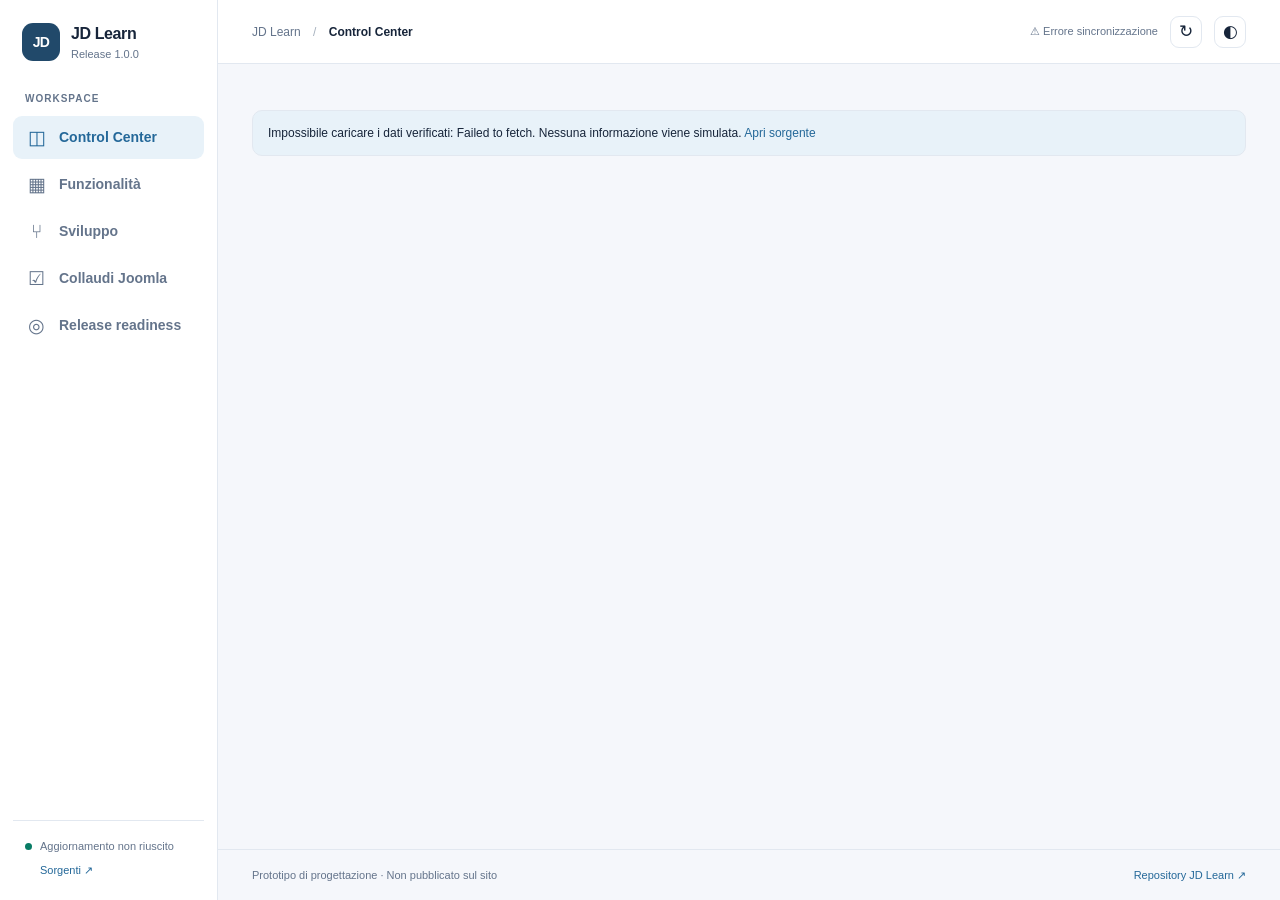
<file: prototype/index.html>
<!doctype html>
<html lang="it">
<head>
<meta charset="utf-8"><meta name="viewport" content="width=device-width,initial-scale=1">
<meta name="robots" content="noindex,nofollow">
<meta name="theme-color" content="#f7f9fc">
<title>JD Learn — Release Control Center (prototipo)</title>
<link rel="stylesheet" href="styles.css">
</head>
<body>
<div class="app-shell">
<aside class="sidebar" aria-label="Navigazione principale">
  <div class="brand"><div class="symbol">JD</div><div><strong>JD Learn</strong><small>Release 1.0.0</small></div></div>
  <div class="nav-heading">WORKSPACE</div>
  <nav id="navigation">
    <button class="nav-item active" data-page="home"><span class="ico">◫</span>Control Center</button>
    <button class="nav-item" data-page="features"><span class="ico">▦</span>Funzionalità</button>
    <button class="nav-item" data-page="development"><span class="ico">⑂</span>Sviluppo</button>
    <button class="nav-item" data-page="testing"><span class="ico">☑</span>Collaudi Joomla</button>
    <button class="nav-item" data-page="release"><span class="ico">◎</span>Release readiness</button>
  </nav>
  <div class="sidebar-bottom"><span class="status-dot"></span><span id="side-sync">Sincronizzazione…</span><a target="_blank" rel="noopener" href="https://github.com/jeckodevelopment/jd-learn-dashboard">Sorgenti ↗</a></div>
</aside>
<div class="main-shell">
  <header class="topbar"><div class="breadcrumb">JD Learn <span>/</span> <strong id="breadcrumb">Control Center</strong></div>
    <div class="top-actions"><span id="sync-indicator">Recupero dati…</span><button id="refresh" class="icon-button" title="Ricarica dati" aria-label="Ricarica dati">↻</button><button id="theme" class="icon-button" title="Cambia tema" aria-label="Cambia tema">◐</button></div></header>
  <main id="main" tabindex="-1"><section class="loading">Caricamento dei dati verificati…</section></main>
  <footer><span>Prototipo di progettazione · Non pubblicato sul sito</span><a href="https://github.com/jeckodevelopment/jd_learn" target="_blank" rel="noopener">Repository JD Learn ↗</a></footer>
</div></div>
<div id="detail-mask" class="detail-mask" hidden><button class="mask-close" id="mask-close" aria-label="Chiudi dettaglio"></button><aside class="detail-panel" role="dialog" aria-modal="true" aria-label="Dettaglio requisito"><button id="detail-close" class="icon-button close" aria-label="Chiudi">✕</button><div id="detail-body"></div></aside></div>
<script src="app.js" defer></script>
</body></html>
</file>
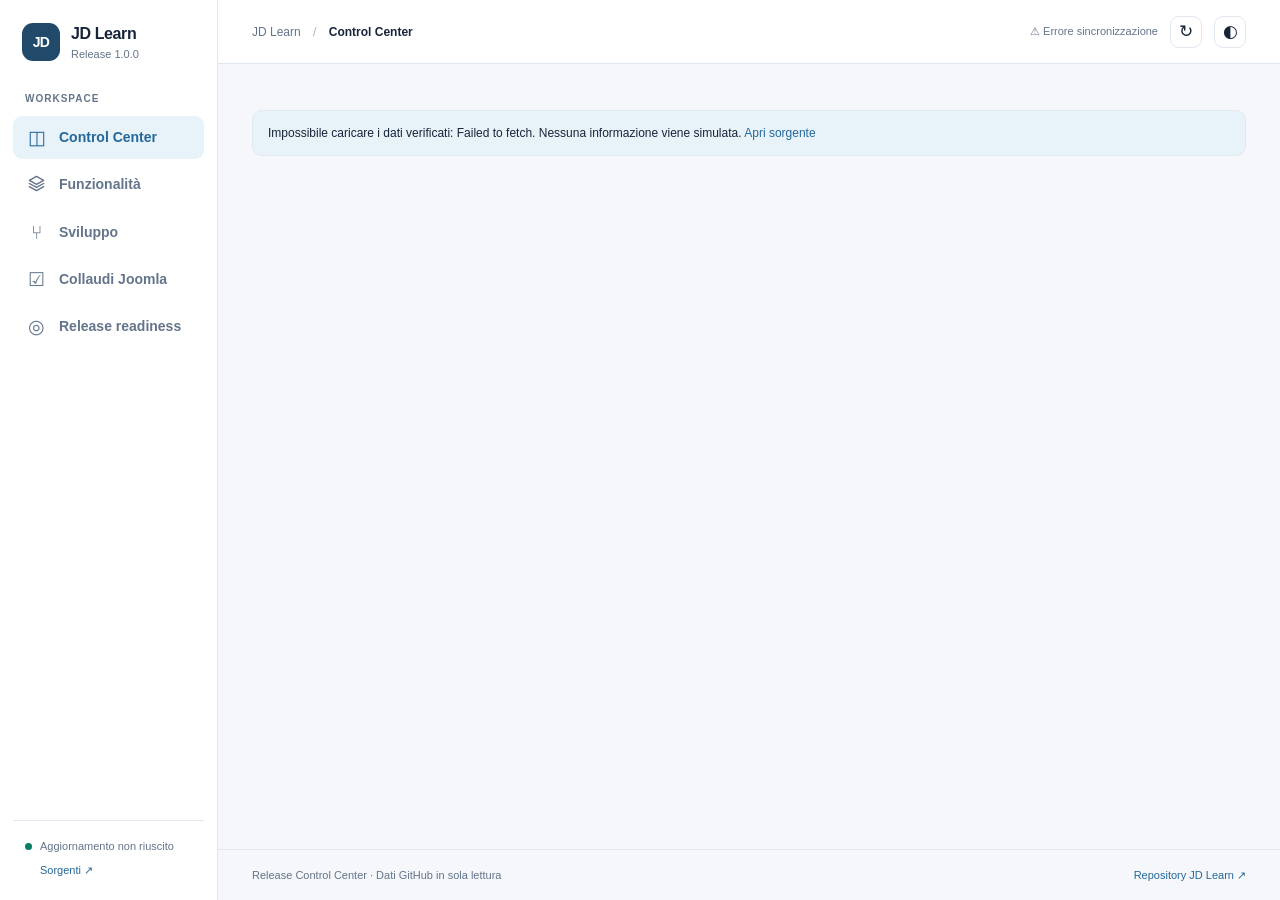
<file: web/index.html>
<!doctype html>
<html lang="it">
<head>
<meta charset="utf-8"><meta name="viewport" content="width=device-width,initial-scale=1">
<meta name="robots" content="index,follow">
<meta name="theme-color" content="#f7f9fc">
<title>JD Learn — Release Control Center</title>
<link rel="stylesheet" href="styles.css">
</head>
<body>
<div class="app-shell">
<aside class="sidebar" aria-label="Navigazione principale">
  <div class="brand"><div class="symbol">JD</div><div><strong>JD Learn</strong><small>Release 1.0.0</small></div></div>
  <div class="nav-heading">WORKSPACE</div>
  <nav id="navigation">
    <button class="nav-item active" data-page="home"><span class="ico">◫</span>Control Center</button>
    <button class="nav-item" data-page="features"><span class="ico" aria-hidden="true"><svg xmlns="http://www.w3.org/2000/svg" width="19" height="19" viewBox="0 0 24 24" fill="none" stroke="currentColor" stroke-width="1.8" stroke-linecap="round" stroke-linejoin="round"><path d="m12 3-9 5 9 5 9-5-9-5Z"/><path d="m3 12 9 5 9-5"/><path d="m3 16 9 5 9-5"/></svg></span>Funzionalità</button>
    <button class="nav-item" data-page="development"><span class="ico">⑂</span>Sviluppo</button>
    <button class="nav-item" data-page="testing"><span class="ico">☑</span>Collaudi Joomla</button>
    <button class="nav-item" data-page="release"><span class="ico">◎</span>Release readiness</button>
  </nav>
  <div class="sidebar-bottom"><span class="status-dot"></span><span id="side-sync">Sincronizzazione…</span><a target="_blank" rel="noopener" href="https://github.com/jeckodevelopment/jd-learn-dashboard">Sorgenti ↗</a></div>
</aside>
<div class="main-shell">
  <header class="topbar"><div class="breadcrumb">JD Learn <span>/</span> <strong id="breadcrumb">Control Center</strong></div>
    <div class="top-actions"><span id="sync-indicator">Recupero dati…</span><button id="refresh" class="icon-button" title="Ricarica dati" aria-label="Ricarica dati">↻</button><button id="theme" class="icon-button" title="Cambia tema" aria-label="Cambia tema">◐</button></div></header>
  <main id="main" tabindex="-1"><section class="loading">Caricamento dei dati verificati…</section></main>
  <footer><span>Release Control Center · Dati GitHub in sola lettura</span><a href="https://github.com/jeckodevelopment/jd_learn" target="_blank" rel="noopener">Repository JD Learn ↗</a></footer>
</div></div>
<div id="detail-mask" class="detail-mask" hidden><button class="mask-close" id="mask-close" aria-label="Chiudi dettaglio"></button><aside class="detail-panel" role="dialog" aria-modal="true" aria-label="Dettaglio requisito"><button id="detail-close" class="icon-button close" aria-label="Chiudi">✕</button><div id="detail-body"></div></aside></div>
<script src="app.js" defer></script>
</body></html>
</file>
<file: prototype/styles.css>
:root{--bg:#f5f7fb;--surface:#fff;--muted:#64748b;--ink:#17253a;--border:#e2e8f0;--panel:#f8fafc;--accent:#246899;--accent-soft:#e8f2f9;--good:#087c65;--bad:#ad3745;--warning:#a66c17;--shadow:0 14px 45px rgba(35,55,85,.035)}[data-theme=dark]{--bg:#111924;--surface:#1b2533;--muted:#a1b0c1;--ink:#edf4fa;--border:#314153;--panel:#202f40;--accent:#89c7eb;--accent-soft:#283e53;--good:#74d1b1;--bad:#ff9fa7;--warning:#f8c778;--shadow:none}*{box-sizing:border-box}html,body{margin:0;min-height:100%}body{font:14px/1.5 Inter,ui-sans-serif,-apple-system,BlinkMacSystemFont,"Segoe UI",sans-serif;background:var(--bg);color:var(--ink)}a{color:var(--accent);text-decoration:none}a:hover{text-decoration:underline}button,input,select{font:inherit}button{cursor:pointer}.app-shell{display:grid;grid-template-columns:218px minmax(0,1fr);min-height:100vh}.sidebar{background:var(--surface);border-right:1px solid var(--border);position:sticky;top:0;height:100vh;padding:22px 13px;display:flex;flex-direction:column}.brand{display:flex;gap:11px;align-items:center;padding:0 9px 28px}.brand strong{display:block;font-size:16px;letter-spacing:-.025em}.brand small{display:block;color:var(--muted);font-size:11px}.symbol{height:38px;width:38px;border-radius:11px;background:#21496a;color:white;display:grid;place-items:center;font-weight:800;letter-spacing:-.05em}.nav-heading{font-size:10px;color:var(--muted);letter-spacing:.1em;padding:0 12px 10px;font-weight:750}.nav-item{display:flex;align-items:center;gap:11px;width:100%;border:none;color:var(--muted);background:none;text-align:left;padding:11px 12px;border-radius:9px;margin-bottom:4px;font-weight:560}.nav-item:hover,.nav-item.active{background:var(--accent-soft);color:var(--accent)}.ico{font-size:19px;width:23px;line-height:1;text-align:center}.sidebar-bottom{margin-top:auto;border-top:1px solid var(--border);padding:17px 12px 0;color:var(--muted);font-size:11px;display:grid;grid-template-columns:8px 1fr;gap:7px;align-items:center}.sidebar-bottom a{grid-column:2}.status-dot{width:7px;height:7px;border-radius:50%;background:var(--good)}.main-shell{min-width:0;display:flex;flex-direction:column}.topbar{height:64px;display:flex;align-items:center;justify-content:space-between;border-bottom:1px solid var(--border);background:var(--surface);padding:0 34px;gap:14px}.breadcrumb{color:var(--muted);font-size:12px}.breadcrumb span{padding:0 9px;color:#a6b1be}.breadcrumb strong{color:var(--ink)}.top-actions{display:flex;align-items:center;gap:12px}#sync-indicator{color:var(--muted);font-size:11px}.icon-button{border:1px solid var(--border);background:var(--surface);color:var(--ink);border-radius:9px;width:32px;height:32px;display:grid;place-items:center;font-size:17px}.icon-button:hover{background:var(--panel)}main{width:100%;max-width:1390px;margin:0 auto;padding:32px 34px 54px;flex:1}.eyebrow{font-size:10px;letter-spacing:.14em;font-weight:750;color:var(--accent);text-transform:uppercase}.page-head{display:flex;justify-content:space-between;align-items:flex-end;gap:18px;margin-bottom:23px}.page-head h1{font-size:27px;letter-spacing:-.045em;line-height:1.2;margin:5px 0 6px;font-weight:750}.subtitle{color:var(--muted);font-size:13px;margin:0;max-width:800px}.outline-link{border:1px solid var(--border);background:var(--surface);border-radius:9px;padding:8px 12px;white-space:nowrap;font-size:12px;font-weight:600}.card{background:var(--surface);border:1px solid var(--border);border-radius:13px;box-shadow:var(--shadow)}.progress-card{padding:22px 24px;display:grid;grid-template-columns:1fr auto;gap:7px 20px}.progress-card .value{font-size:37px;letter-spacing:-.065em;font-weight:750;line-height:1.1}.progress-card .secondary{grid-column:1/-1}.progress-card .meter{grid-column:1/-1}.progress-card h2{font-size:13px;font-weight:650;margin:0}.progress-card p{color:var(--muted);font-size:11px;margin:0}.meter{background:var(--border);border-radius:99px;height:8px;overflow:hidden;margin:8px 0 0}.meter span{height:100%;display:block;background:#348bbd;border-radius:99px}.stats{display:grid;grid-template-columns:repeat(4,minmax(0,1fr));gap:12px;margin:14px 0 25px}.stat{padding:17px 19px}.stat .number{font-size:26px;font-weight:740;letter-spacing:-.045em}.stat .name{color:var(--muted);font-size:11px}.section-title{display:flex;align-items:center;justify-content:space-between;gap:12px;margin:24px 0 11px}.section-title h2{font-size:15px;letter-spacing:-.015em;margin:0}.section-title .aside{font-size:11px;color:var(--muted)}.tasks{display:grid;gap:9px}.task{background:var(--surface);border:1px solid var(--border);border-radius:11px;padding:15px 17px;display:grid;grid-template-columns:43px minmax(0,1fr) auto;align-items:center;gap:13px}.task .rank{width:38px;height:38px;border-radius:10px;background:var(--accent-soft);color:var(--accent);display:grid;place-items:center;font-size:12px;font-weight:750}.task h3{font-size:13px;margin:0 0 4px;overflow-wrap:anywhere}.task p{font-size:11px;color:var(--muted);margin:0;line-height:1.45}.task .meta{display:flex;gap:8px;align-items:center;flex-wrap:wrap}.chip{display:inline-flex;align-items:center;gap:4px;border-radius:6px;background:var(--panel);border:1px solid var(--border);padding:3px 7px;font-size:10px;font-weight:600;color:var(--muted);white-space:nowrap}.chip.p0{background:#fff0f1;color:#aa3746;border-color:#f3d2d6}.chip.p1{background:#fff5e7;color:#9e6b13;border-color:#f7dfb8}.chip.ok{background:#e9f7f2;color:#14755d;border-color:#bce8d8}.chip.current{background:var(--accent-soft);color:var(--accent)}.task button,.row-btn{color:var(--accent);background:none;border:none;font-size:12px;font-weight:650;white-space:nowrap}.twocol{display:grid;grid-template-columns:minmax(0,1fr) minmax(240px,.65fr);gap:15px}.stack{display:grid;gap:10px}.package-card{padding:19px}.package-card strong{display:block;margin:7px 0 8px}.package-card p,.note{font-size:11px;color:var(--muted);margin:0}.timeline-item{padding:11px 0;display:flex;justify-content:space-between;gap:15px;border-bottom:1px solid var(--border)}.timeline-item:last-child{border:0}.timeline-item strong{font-size:12px}.timeline-item span{font-size:10px;color:var(--muted)}.toolbar{display:flex;gap:9px;align-items:center;margin-bottom:13px;flex-wrap:wrap}.toolbar input,.toolbar select{background:var(--surface);border:1px solid var(--border);color:var(--ink);border-radius:9px;padding:10px 12px;min-height:40px}.toolbar input{min-width:230px;flex:1}.toolbar select{min-width:170px}.toolbar .counter{color:var(--muted);font-size:11px}.data-list{overflow:hidden}.data-row{display:grid;grid-template-columns:minmax(0,1fr) auto;gap:12px;align-items:center;padding:14px 17px;border-bottom:1px solid var(--border)}.data-row:last-child{border:0}.data-row:hover{background:var(--panel)}.data-row strong{font-size:12px;display:block;font-weight:650}.data-row .desc{color:var(--muted);font-size:11px;margin:4px 0 0;line-height:1.5}.data-row .id{color:var(--accent);font-size:10px;font-weight:750;letter-spacing:.04em;margin-bottom:4px}.data-row .row-meta{display:flex;gap:6px;justify-content:flex-end;align-items:center}.data-row button{border:0;background:none;color:var(--accent);font-weight:700;font-size:11px}.empty{padding:30px;color:var(--muted);font-size:13px;text-align:center}.areas{display:grid;grid-template-columns:repeat(3,minmax(0,1fr));gap:12px}.area-card{padding:18px;text-align:left;cursor:pointer;color:var(--ink)}.area-card:hover{border-color:var(--accent)}.area-card h3{font-size:13px;margin:0 0 10px}.area-card .percent{font-weight:750;font-size:23px;letter-spacing:-.04em}.area-card .meta{font-size:11px;color:var(--muted);margin:8px 0 0}.area-card .meter{height:6px}.release-grid{display:grid;grid-template-columns:repeat(2,minmax(0,1fr));gap:12px}.gate{padding:18px}.gate h3{font-size:13px;margin:0 0 7px}.gate p{margin:0 0 12px;color:var(--muted);font-size:11px}.gate .tag{font-size:10px;color:var(--warning);font-weight:650}.notice{padding:13px 15px;background:var(--accent-soft);border:1px solid var(--border);border-radius:10px;color:var(--ink);font-size:12px;margin:14px 0}.detail-mask{position:fixed;inset:0;z-index:20;display:flex;justify-content:flex-end}.detail-mask[hidden]{display:none}.mask-close{position:absolute;inset:0;border:0;background:rgba(12,24,40,.48)}.detail-panel{position:relative;background:var(--surface);width:min(530px,100vw);height:100%;overflow:auto;padding:30px;box-shadow:-12px 0 40px rgba(0,0,0,.15)}.detail-panel .close{position:absolute;right:19px;top:19px}.detail-panel h2{font-size:24px;margin:8px 0 12px}.detail-section{margin:25px 0}.detail-section h3{font-size:12px;margin:0 0 7px;text-transform:uppercase;letter-spacing:.05em;color:var(--muted)}.detail-section p{font-size:13px;line-height:1.55;white-space:pre-line;overflow-wrap:anywhere}footer{padding:17px 34px;border-top:1px solid var(--border);font-size:11px;color:var(--muted);display:flex;justify-content:space-between;gap:12px}.loading{padding:60px 10px;text-align:center;color:var(--muted)}@media(max-width:1100px){.areas{grid-template-columns:repeat(2,1fr)}.twocol{grid-template-columns:1fr}}@media(max-width:760px){.app-shell{display:block}.sidebar{position:relative;height:auto;padding:10px 12px;border-right:none;border-bottom:1px solid var(--border)}.brand{padding:2px 5px 12px}.nav-heading,.sidebar-bottom{display:none}#navigation{display:flex;gap:4px;overflow-x:auto}.nav-item{width:auto;flex:none;white-space:nowrap;font-size:11px;padding:9px}.nav-item .ico{display:none}.topbar{padding:0 15px;height:52px}.top-actions{gap:6px}#sync-indicator{max-width:130px;white-space:nowrap;overflow:hidden;text-overflow:ellipsis}main{padding:22px 14px 35px}.page-head{align-items:flex-start;flex-direction:column}.page-head h1{font-size:24px}.stats{grid-template-columns:repeat(2,minmax(0,1fr))}.areas,.release-grid{grid-template-columns:1fr}.task{grid-template-columns:35px minmax(0,1fr)}.task .meta{grid-column:2}.data-row{grid-template-columns:1fr}.data-row .row-meta{justify-content:flex-start}footer{padding:15px;flex-direction:column}.detail-panel{padding:22px}.toolbar select,.toolbar input{width:100%}}
</file>
<file: web/styles.css>
:root{--bg:#f5f7fb;--surface:#fff;--muted:#64748b;--ink:#17253a;--border:#e2e8f0;--panel:#f8fafc;--accent:#246899;--accent-soft:#e8f2f9;--good:#087c65;--bad:#ad3745;--warning:#a66c17;--shadow:0 14px 45px rgba(35,55,85,.035)}[data-theme=dark]{--bg:#111924;--surface:#1b2533;--muted:#a1b0c1;--ink:#edf4fa;--border:#314153;--panel:#202f40;--accent:#89c7eb;--accent-soft:#283e53;--good:#74d1b1;--bad:#ff9fa7;--warning:#f8c778;--shadow:none}*{box-sizing:border-box}html,body{margin:0;min-height:100%}body{font:14px/1.5 Inter,ui-sans-serif,-apple-system,BlinkMacSystemFont,"Segoe UI",sans-serif;background:var(--bg);color:var(--ink)}a{color:var(--accent);text-decoration:none}a:hover{text-decoration:underline}button,input,select{font:inherit}button{cursor:pointer}.app-shell{display:grid;grid-template-columns:218px minmax(0,1fr);min-height:100vh}.sidebar{background:var(--surface);border-right:1px solid var(--border);position:sticky;top:0;height:100vh;padding:22px 13px;display:flex;flex-direction:column}.brand{display:flex;gap:11px;align-items:center;padding:0 9px 28px}.brand strong{display:block;font-size:16px;letter-spacing:-.025em}.brand small{display:block;color:var(--muted);font-size:11px}.symbol{height:38px;width:38px;border-radius:11px;background:#21496a;color:white;display:grid;place-items:center;font-weight:800;letter-spacing:-.05em}.nav-heading{font-size:10px;color:var(--muted);letter-spacing:.1em;padding:0 12px 10px;font-weight:750}.nav-item{display:flex;align-items:center;gap:11px;width:100%;border:none;color:var(--muted);background:none;text-align:left;padding:11px 12px;border-radius:9px;margin-bottom:4px;font-weight:560}.nav-item:hover,.nav-item.active{background:var(--accent-soft);color:var(--accent)}.ico{font-size:19px;width:23px;line-height:1;text-align:center}.sidebar-bottom{margin-top:auto;border-top:1px solid var(--border);padding:17px 12px 0;color:var(--muted);font-size:11px;display:grid;grid-template-columns:8px 1fr;gap:7px;align-items:center}.sidebar-bottom a{grid-column:2}.status-dot{width:7px;height:7px;border-radius:50%;background:var(--good)}.main-shell{min-width:0;display:flex;flex-direction:column}.topbar{height:64px;display:flex;align-items:center;justify-content:space-between;border-bottom:1px solid var(--border);background:var(--surface);padding:0 34px;gap:14px}.breadcrumb{color:var(--muted);font-size:12px}.breadcrumb span{padding:0 9px;color:#a6b1be}.breadcrumb strong{color:var(--ink)}.top-actions{display:flex;align-items:center;gap:12px}#sync-indicator{color:var(--muted);font-size:11px}.icon-button{border:1px solid var(--border);background:var(--surface);color:var(--ink);border-radius:9px;width:32px;height:32px;display:grid;place-items:center;font-size:17px}.icon-button:hover{background:var(--panel)}main{width:100%;max-width:1390px;margin:0 auto;padding:32px 34px 54px;flex:1}.eyebrow{font-size:10px;letter-spacing:.14em;font-weight:750;color:var(--accent);text-transform:uppercase}.page-head{display:flex;justify-content:space-between;align-items:flex-end;gap:18px;margin-bottom:23px}.page-head h1{font-size:27px;letter-spacing:-.045em;line-height:1.2;margin:5px 0 6px;font-weight:750}.subtitle{color:var(--muted);font-size:13px;margin:0;max-width:800px}.outline-link{border:1px solid var(--border);background:var(--surface);border-radius:9px;padding:8px 12px;white-space:nowrap;font-size:12px;font-weight:600}.card{background:var(--surface);border:1px solid var(--border);border-radius:13px;box-shadow:var(--shadow)}.progress-card{padding:22px 24px;display:grid;grid-template-columns:1fr auto;gap:7px 20px}.progress-card .value{font-size:37px;letter-spacing:-.065em;font-weight:750;line-height:1.1}.progress-card .secondary{grid-column:1/-1}.progress-card .meter{grid-column:1/-1}.progress-card h2{font-size:13px;font-weight:650;margin:0}.progress-card p{color:var(--muted);font-size:11px;margin:0}.meter{background:var(--border);border-radius:99px;height:8px;overflow:hidden;margin:8px 0 0}.meter span{height:100%;display:block;background:#348bbd;border-radius:99px}.stats{display:grid;grid-template-columns:repeat(4,minmax(0,1fr));gap:12px;margin:14px 0 25px}.stat{padding:17px 19px}.stat .number{font-size:26px;font-weight:740;letter-spacing:-.045em}.stat .name{color:var(--muted);font-size:11px}.section-title{display:flex;align-items:center;justify-content:space-between;gap:12px;margin:24px 0 11px}.section-title h2{font-size:15px;letter-spacing:-.015em;margin:0}.section-title .aside{font-size:11px;color:var(--muted)}.tasks{display:grid;gap:9px}.task{background:var(--surface);border:1px solid var(--border);border-radius:11px;padding:15px 17px;display:grid;grid-template-columns:43px minmax(0,1fr) auto;align-items:center;gap:13px}.task .rank{width:38px;height:38px;border-radius:10px;background:var(--accent-soft);color:var(--accent);display:grid;place-items:center;font-size:12px;font-weight:750}.task h3{font-size:13px;margin:0 0 4px;overflow-wrap:anywhere}.task p{font-size:11px;color:var(--muted);margin:0;line-height:1.45}.task .meta{display:flex;gap:8px;align-items:center;flex-wrap:wrap}.chip{display:inline-flex;align-items:center;gap:4px;border-radius:6px;background:var(--panel);border:1px solid var(--border);padding:3px 7px;font-size:10px;font-weight:600;color:var(--muted);white-space:nowrap}.chip.p0{background:#fff0f1;color:#aa3746;border-color:#f3d2d6}.chip.p1{background:#fff5e7;color:#9e6b13;border-color:#f7dfb8}.chip.ok{background:#e9f7f2;color:#14755d;border-color:#bce8d8}.chip.current{background:var(--accent-soft);color:var(--accent)}.task button,.row-btn{color:var(--accent);background:none;border:none;font-size:12px;font-weight:650;white-space:nowrap}.twocol{display:grid;grid-template-columns:minmax(0,1fr) minmax(240px,.65fr);gap:15px}.stack{display:grid;gap:10px}.package-card{padding:19px}.package-card strong{display:block;margin:7px 0 8px}.package-card p,.note{font-size:11px;color:var(--muted);margin:0}.timeline-item{padding:11px 0;display:flex;justify-content:space-between;gap:15px;border-bottom:1px solid var(--border)}.timeline-item:last-child{border:0}.timeline-item strong{font-size:12px}.timeline-item span{font-size:10px;color:var(--muted)}.toolbar{display:flex;gap:9px;align-items:center;margin-bottom:13px;flex-wrap:wrap}.toolbar input,.toolbar select{background:var(--surface);border:1px solid var(--border);color:var(--ink);border-radius:9px;padding:10px 12px;min-height:40px}.toolbar input{min-width:230px;flex:1}.toolbar select{min-width:170px}.toolbar .counter{color:var(--muted);font-size:11px}.data-list{overflow:hidden}.data-row{display:grid;grid-template-columns:minmax(0,1fr) auto;gap:12px;align-items:center;padding:14px 17px;border-bottom:1px solid var(--border)}.data-row:last-child{border:0}.data-row:hover{background:var(--panel)}.data-row strong{font-size:12px;display:block;font-weight:650}.data-row .desc{color:var(--muted);font-size:11px;margin:4px 0 0;line-height:1.5}.data-row .id{color:var(--accent);font-size:10px;font-weight:750;letter-spacing:.04em;margin-bottom:4px}.data-row .row-meta{display:flex;gap:6px;justify-content:flex-end;align-items:center}.data-row button{border:0;background:none;color:var(--accent);font-weight:700;font-size:11px}.empty{padding:30px;color:var(--muted);font-size:13px;text-align:center}.areas{display:grid;grid-template-columns:repeat(3,minmax(0,1fr));gap:12px}.area-card{padding:18px;text-align:left;cursor:pointer;color:var(--ink)}.area-card:hover{border-color:var(--accent)}.area-card h3{font-size:13px;margin:0 0 10px}.area-card .percent{font-weight:750;font-size:23px;letter-spacing:-.04em}.area-card .meta{font-size:11px;color:var(--muted);margin:8px 0 0}.area-card .meter{height:6px}.release-grid{display:grid;grid-template-columns:repeat(2,minmax(0,1fr));gap:12px}.gate{padding:18px}.gate h3{font-size:13px;margin:0 0 7px}.gate p{margin:0 0 12px;color:var(--muted);font-size:11px}.gate .tag{font-size:10px;color:var(--warning);font-weight:650}.notice{padding:13px 15px;background:var(--accent-soft);border:1px solid var(--border);border-radius:10px;color:var(--ink);font-size:12px;margin:14px 0}.detail-mask{position:fixed;inset:0;z-index:20;display:flex;justify-content:flex-end}.detail-mask[hidden]{display:none}.mask-close{position:absolute;inset:0;border:0;background:rgba(12,24,40,.48)}.detail-panel{position:relative;background:var(--surface);width:min(530px,100vw);height:100%;overflow:auto;padding:30px;box-shadow:-12px 0 40px rgba(0,0,0,.15)}.detail-panel .close{position:absolute;right:19px;top:19px}.detail-panel h2{font-size:24px;margin:8px 0 12px}.detail-section{margin:25px 0}.detail-section h3{font-size:12px;margin:0 0 7px;text-transform:uppercase;letter-spacing:.05em;color:var(--muted)}.detail-section p{font-size:13px;line-height:1.55;white-space:pre-line;overflow-wrap:anywhere}footer{padding:17px 34px;border-top:1px solid var(--border);font-size:11px;color:var(--muted);display:flex;justify-content:space-between;gap:12px}.loading{padding:60px 10px;text-align:center;color:var(--muted)}@media(max-width:1100px){.areas{grid-template-columns:repeat(2,1fr)}.twocol{grid-template-columns:1fr}}@media(max-width:760px){.app-shell{display:block}.sidebar{position:relative;height:auto;padding:10px 12px;border-right:none;border-bottom:1px solid var(--border)}.brand{padding:2px 5px 12px}.nav-heading,.sidebar-bottom{display:none}#navigation{display:flex;gap:4px;overflow-x:auto}.nav-item{width:auto;flex:none;white-space:nowrap;font-size:11px;padding:9px}.nav-item .ico{display:none}.topbar{padding:0 15px;height:52px}.top-actions{gap:6px}#sync-indicator{max-width:130px;white-space:nowrap;overflow:hidden;text-overflow:ellipsis}main{padding:22px 14px 35px}.page-head{align-items:flex-start;flex-direction:column}.page-head h1{font-size:24px}.stats{grid-template-columns:repeat(2,minmax(0,1fr))}.areas,.release-grid{grid-template-columns:1fr}.task{grid-template-columns:35px minmax(0,1fr)}.task .meta{grid-column:2}.data-row{grid-template-columns:1fr}.data-row .row-meta{justify-content:flex-start}footer{padding:15px;flex-direction:column}.detail-panel{padding:22px}.toolbar select,.toolbar input{width:100%}}
/* Functional area cards: readable labels, description and progress. */
.area-section{margin-top:14px}
.area-section+.area-section{margin-top:22px}
.area-card{display:flex;flex-direction:column;gap:0;min-height:178px}
.area-card-head{display:flex;align-items:flex-start;justify-content:space-between;gap:10px}
.area-card-head h3{font-size:14px;line-height:1.35;margin:0;font-weight:700}
.area-code{font-size:10px;font-weight:650;letter-spacing:.06em;color:var(--muted);background:var(--panel);border:1px solid var(--border);padding:2px 6px;border-radius:5px;flex:none}
.area-description{font-size:12px;color:var(--muted);line-height:1.4;margin:8px 0 15px;min-height:34px}
.area-progress{display:flex;align-items:baseline;justify-content:space-between;gap:8px;margin-top:auto}
.area-progress strong{font-size:23px;letter-spacing:-.045em}
.area-progress span{font-size:10px;color:var(--muted)}
.area-card .meta{margin:8px 0 0}
@media(max-width:760px){.area-card{min-height:0}.area-description{min-height:0}}

/* Evidence-based release views. */
.macro-grid{display:grid;grid-template-columns:repeat(3,minmax(0,1fr));gap:18px 24px}
.macro-item>div:first-child{display:flex;justify-content:space-between;gap:10px;align-items:baseline;font-size:12px}
.macro-item span{color:var(--muted)}
.macro-item strong{font-size:13px}
.macro-item .meter{height:6px;margin-top:7px}
.gate-top{display:flex;align-items:flex-start;justify-content:space-between;gap:12px;margin-bottom:8px}
.gate-top h3{margin:0}
.gate a{font-size:11px;font-weight:650}
@media(max-width:960px){.macro-grid{grid-template-columns:repeat(2,minmax(0,1fr))}}
@media(max-width:570px){.macro-grid{grid-template-columns:1fr}}

.qa-case{border:1px solid var(--border);border-radius:10px;padding:12px;margin:12px 0;background:var(--panel)}
.qa-case-head{display:flex;justify-content:space-between;gap:10px;align-items:flex-start}
.qa-case-head strong{font-size:13px;line-height:1.4}
.qa-case .desc{font-size:11px;margin:8px 0;color:var(--muted)}
.qa-case-links{display:flex;gap:14px;flex-wrap:wrap;font-size:11px;font-weight:650;margin-top:10px}

/* Decision-oriented cards and verified evolution history */
.area-statuses{display:flex;gap:7px;flex-wrap:wrap;margin-top:9px;color:var(--muted);font-size:10px}
.area-statuses span+span:before{content:"·";margin-right:7px;color:var(--muted)}
.evolution-list{overflow:hidden}
.evolution-row{padding:12px 17px;display:flex;align-items:flex-start;justify-content:space-between;gap:15px;border-bottom:1px solid var(--border)}
.evolution-row:last-child{border-bottom:0}
.evolution-main{min-width:0}
.evolution-main strong{font-size:12px}
.evolution-main p{font-size:11px;margin:3px 0 0;color:var(--muted)}
.evolution-side{display:flex;flex-direction:column;align-items:flex-end;gap:3px;white-space:nowrap;font-size:10px;color:var(--muted)}
.evolution-side a{font-weight:650}
@media(max-width:600px){.evolution-row{flex-direction:column;gap:5px}.evolution-side{align-items:flex-start;flex-direction:row;gap:12px}}

/* Separate release progress measures on wide and narrow screens. */
.progress-pair{margin:0 0 14px}
.progress-pair .progress-card{min-width:0}
@media(max-width:760px){.progress-pair{grid-template-columns:1fr}}
</file>
